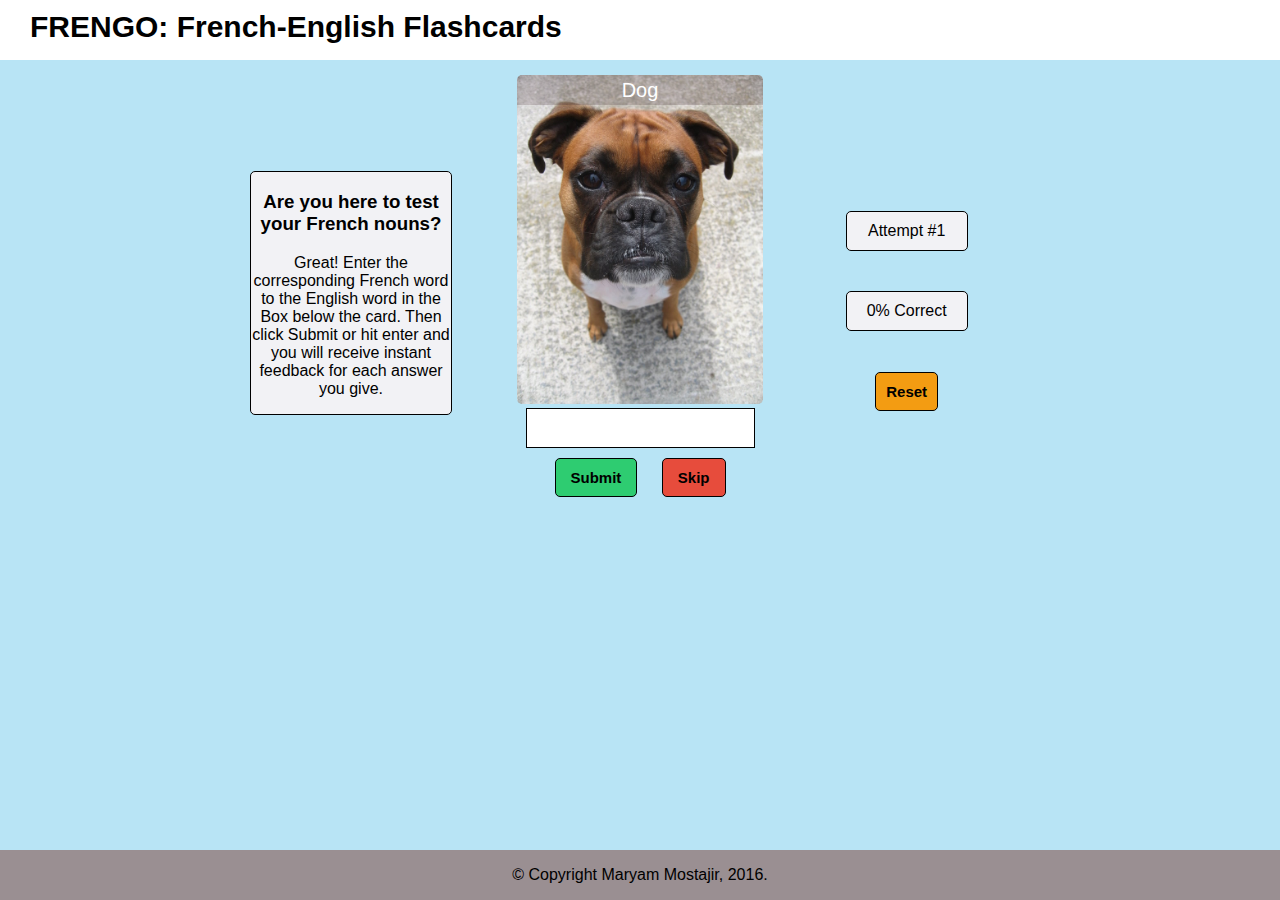
<file: index.html>
<!DOCTYPE html>
<html>
<head>
    <link href="css/main.css" rel="stylesheet" type="text/css">
    <link href="css/normalize.css" rel="stylesheet" type="text/css">
    <meta charset="utf-8">
    <meta content="width=device-width, initial-scale=1.0, user-scalable=no, minimum-scale=1.0, maximum-scale=1.0" name="viewport">
    <title>FRENGO</title>
    <meta content="http://frengo.bitballoon.com/" property="og:url">
    <meta content="website" property="og:type">
    <meta content="FRENGO: French-English Flashcards" property="og:title">
    <meta content="The fun and challenging English to French flashcard game!" property="og:description">
    <meta content="//images/frenchcat.jpg" property="og:image">
</head>
<body>
    <script>
      window.fbAsyncInit = function() {
        FB.init({
          appId      : '1254745844619977',
          xfbml      : true,
          version    : 'v2.8'
        });
      };

      (function(d, s, id){
         var js, fjs = d.getElementsByTagName(s)[0];
         if (d.getElementById(id)) {return;}
         js = d.createElement(s); js.id = id;
         js.src = "//connect.facebook.net/en_US/sdk.js";
         fjs.parentNode.insertBefore(js, fjs);
       }(document, 'script', 'facebook-jssdk'));
    </script>
    <header>
        FRENGO: French-English Flashcards
    </header>
    <div class="main">
        <div class="pond" id="results">
            <p class="resultText" id="resultText"></p><button class="fbShareResults">Share your result on Facebook!</button> <img alt="gif" class="resultGif" src="images/resultlevelfrench.gif"> <button class="playAgain" id="playAgain">Click to play again!</button>
            <div class="fb-like" data-share="true" data-show-faces="true" data-width="450"></div>
        </div>
        <div class="pond" id="game">
            <div class="column left">
                <div class="instructions">
                    <h3>Are you here to test your French nouns?</h3>
                    <p>Great! Enter the corresponding French word to the English word in the Box below the card. Then click Submit or hit enter and you will receive instant feedback for each answer you give.</p>
                </div><br>
                <br>
            </div>
            <div class="column middle">
                <div class="mainGame">
                    <form autocomplete="off">
                        <div class="card"><span id="englishWord">Dog</span> <span id="frenchWord">Chien</span> <img alt="dog" src="images/dog.jpg"></div>
                        <div>
                            <input id="answer" name="answer" type="text">
                        </div>
                        <input class="enter action-button" type="submit">
                        <button type="button" class="skip action-button">Skip</button>
                    </form>
                    <div class="fb-like" data-share="true" data-show-faces="true" data-width="450"></div>
                </div>
            </div>
            <div class="column right">
                <div class="gameInfo">
                    <div class="attemptNumber gameDetail">
                        Attempt #<span id="attempt"></span>
                    </div>
                    <div class="percentCorrect gameDetail">
                        <span id="percent"></span>% Correct
                    </div><button class="reset gameDetail" type="button">Reset</button>
                </div>
            </div>
        </div>
    </div>
    <script>
             window.fbAsyncInit = function() {
               FB.init({
                 appId      : '1254745844619977',
                 xfbml      : true,
                 version    : 'v2.8'
               });
             };

             (function(d, s, id){
                var js, fjs = d.getElementsByTagName(s)[0];
                if (d.getElementById(id)) {return;}
                js = d.createElement(s); js.id = id;
                js.src = "//connect.facebook.net/en_US/sdk.js";
                fjs.parentNode.insertBefore(js, fjs);
              }(document, 'script', 'facebook-jssdk'));
    </script>
    <footer>
        <div>
            <span>© Copyright Maryam Mostajir, 2016.</span>
        </div>
    </footer>
    <script src="js/vendor/jquery-3.1.1.min.js" type="text/javascript">
    </script>
    <script src="js/main.js" type="text/javascript">
    </script>
</body>
</html>
</file>
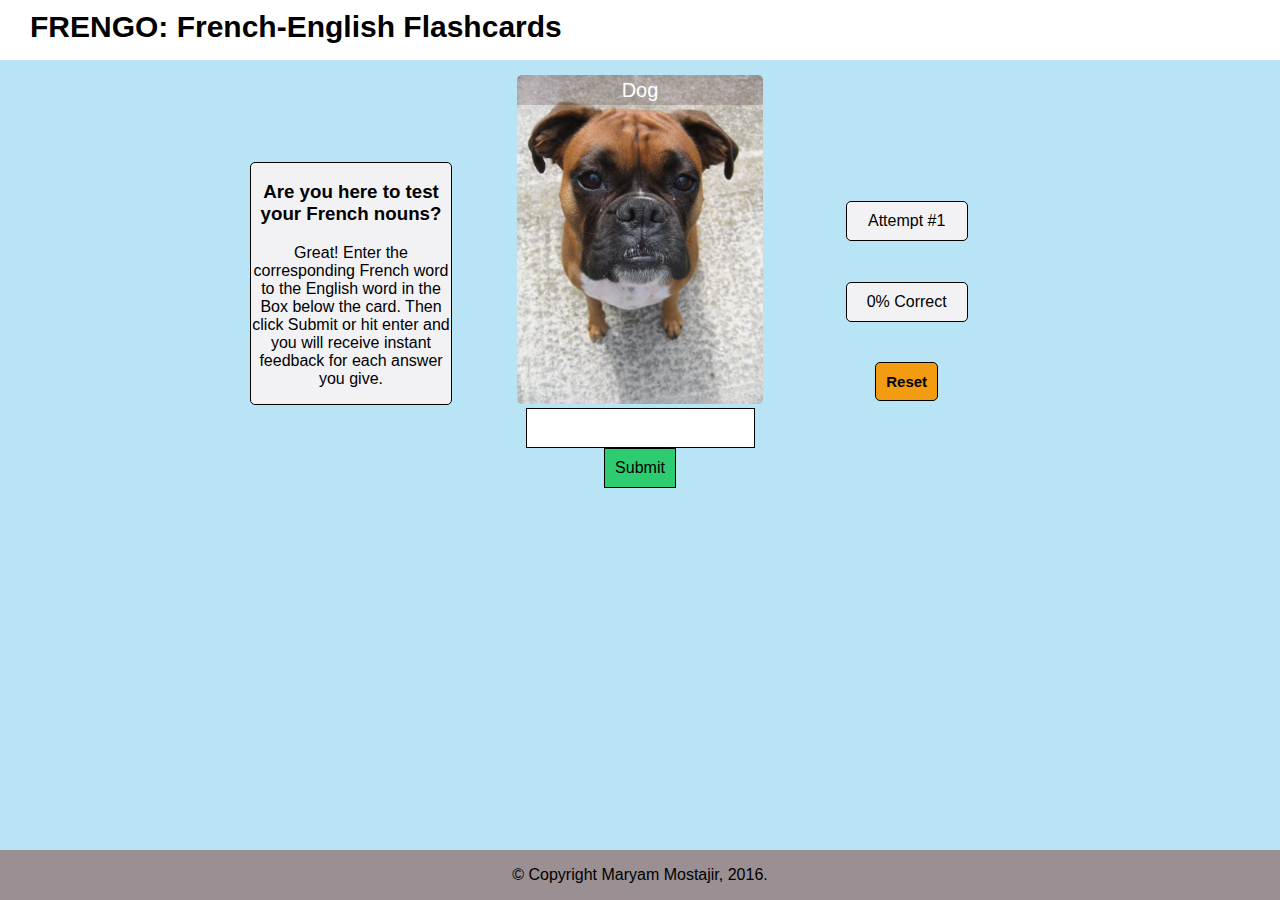
<file: react-index.html>
<!DOCTYPE html>
<html>
<head>
    <link href="css/main.css" rel="stylesheet" type="text/css">
    <link href="css/normalize.css" rel="stylesheet" type="text/css">
    <meta charset="utf-8">
    <meta content="width=device-width, initial-scale=1.0, user-scalable=no, minimum-scale=1.0, maximum-scale=1.0" name="viewport">
    <title>FRENGO</title>
    <meta content="http://frengo.bitballoon.com/" property="og:url">
    <meta content="website" property="og:type">
    <meta content="FRENGO: French-English Flashcards" property="og:title">
    <meta content="The fun and challenging English to French flashcard game!" property="og:description">
    <meta content="//images/frenchcat.jpg" property="og:image">
</head>
<body>
    <script>
      window.fbAsyncInit = function() {
        FB.init({
          appId      : '1254745844619977',
          xfbml      : true,
          version    : 'v2.8'
        });
      };

      (function(d, s, id){
         var js, fjs = d.getElementsByTagName(s)[0];
         if (d.getElementById(id)) {return;}
         js = d.createElement(s); js.id = id;
         js.src = "//connect.facebook.net/en_US/sdk.js";
         fjs.parentNode.insertBefore(js, fjs);
       }(document, 'script', 'facebook-jssdk'));
    </script>
    <header>
        FRENGO: French-English Flashcards
    </header>
    <div class="main">
      <!-- 
        A hint, it could be that everything below this line, therefore within
        this div with class "main", needs to now become JSX within a React Component!
      -->
        <div class="pond" id="results">
            <p class="resultText" id="resultText"></p><button class="fbShareResults">Share your result on Facebook!</button> <img alt="gif" class="resultGif" src="images/resultlevelfrench.gif"> <button class="playAgain" id="playAgain">Click to play again!</button>
            <div class="fb-like" data-share="true" data-show-faces="true" data-width="450"></div>
        </div>
        <div class="pond" id="game">
            <div class="column left">
                <div class="instructions">
                    <h3>Are you here to test your French nouns?</h3>
                    <p>Great! Enter the corresponding French word to the English word in the Box below the card. Then click Submit or hit enter and you will receive instant feedback for each answer you give.</p>
                </div><br>
                <br>
            </div>
            <div class="column middle">
                <div class="mainGame">
                    <form autocomplete="off">
                        <div class="card"><span id="englishWord">Dog</span> <span id="frenchWord">Chien</span> <img alt="dog" src="images/dog.jpg"></div>
                        <div>
                            <input id="answer" name="answer" type="text">
                        </div><input class="enter" type="submit">
                    </form>
                    <div class="fb-like" data-share="true" data-show-faces="true" data-width="450"></div>
                </div>
            </div>
            <div class="column right">
                <div class="gameInfo">
                    <div class="attemptNumber gameDetail">
                        Attempt #<span id="attempt"></span>
                    </div>
                    <div class="percentCorrect gameDetail">
                        <span id="percent"></span>% Correct
                    </div><button class="reset gameDetail" type="button">Reset</button>
                </div>
            </div>
        </div>
    </div>
    <script>
             window.fbAsyncInit = function() {
               FB.init({
                 appId      : '1254745844619977',
                 xfbml      : true,
                 version    : 'v2.8'
               });
             };

             (function(d, s, id){
                var js, fjs = d.getElementsByTagName(s)[0];
                if (d.getElementById(id)) {return;}
                js = d.createElement(s); js.id = id;
                js.src = "//connect.facebook.net/en_US/sdk.js";
                fjs.parentNode.insertBefore(js, fjs);
              }(document, 'script', 'facebook-jssdk'));
    </script>
    <footer>
        <div>
            <span>© Copyright Maryam Mostajir, 2016.</span>
        </div>
    </footer>
    <script src="js/vendor/jquery-3.1.1.min.js" type="text/javascript">
    </script>
    <script src="js/main.js" type="text/javascript">
    </script>
</body>
</html>
</file>
<file: css/main.css>
html, body {
  height: 100%;
  font-family: sans-serif;
}
body {
  margin: 0;
}
header {
  font-size: 30px;
  font-weight: bolder;
  background-color: white;
  height:50px;
  width: auto;
  margin-left: 30px;
  padding-top: 10px;
}
.main {
  width: 100%;
  background:#b8e4f5;
  min-height: calc(100vh - 110px);
}
.pond {
  display: flex;
  justify-content: space-between;
  padding-top: 15px;
  padding-bottom: 5px;
  margin: auto;
  max-width: 800px;
}
#results {
  display: none;
  justify-content: center;
  flex-direction: column;
  padding: 20px 0;
}
.fbShareResults {
  padding: 10px 15px;
  margin: 10px auto;
  border: 1px solid black;
  border-radius: 5px;
  color: white;
  background-color: #3b5998;
  font-weight: bold;
  font-size: 15px;
}
.resultText {
  padding: 10px 15px;
  border-radius: 5px;
  font-weight: bold;
  font-size: 20px;
  text-align: center;
}
.resultGif {
  max-height: 300px;
  width: 400px;
  padding-top: 20px;
  margin: auto;
}
.playAgain {
  padding: 10px 15px;
  margin: 10px auto;
  border: 1px solid black;
  border-radius: 5px;
  background-color: #2ecc71;
  font-weight: bold;
  font-size: 15px;
}
.fb-like {
  margin: 40px auto;
}
.column {
  text-align: center;
  width: calc(100%/3);
  padding: 0 10px;
}

/*INSTRUCTIONS COLUMN*/
.column.left {
  display: flex;
  justify-content: center;
  flex-direction: column;
}
.instructions {
  background-color: #f2f2f5;
  /*padding: 0 10px;*/
  border-radius: 5px;
  border: 1px solid black;
  width: 100%;
  max-width: 200px;
}

/*MAIN GAME COLUMN*/

.mainGame {
}
.card {
  position: relative;
}
img {
  width: 100%;
  border-radius: 5px;
}
#englishWord {
  position: absolute;
  top: 0;
  width: 100%;
  text-align:center;
  height: 30px;
  background: rgba(53, 31, 37, 0.2);
  color: white;
  line-height: 30px;
  font-size: 20px;
  border-top-left-radius: 5px;
  border-top-right-radius: 5px;
}
#frenchWord {
  display: none;
  position: absolute;
  bottom: 0;
  width: 100%;
  text-align:center;
  height: 40px;
  background: rgba(46, 111, 49, 0.7);
  color: white;
  line-height: 40px;
  font-size: 26px;
  border-bottom-left-radius: 5px;
  border-bottom-right-radius: 5px;
}
input {
  padding: 10px 10px;
  background-color: #f2f2f5;
  margin: 10px 10px;
  border: 1px solid black;
}
.action-button {
  padding: 10px 15px;
  margin: 10px 10px;
  border: 1px solid black;
  border-radius: 5px;
  font-weight: bold;
  font-size: 15px;
}
.enter {
  background-color: #2ecc71;
}
.skip {
  background-color: #e74c3c;
}

/*GAME INFO COLUMN*/
.column.right {
  display: flex;
  justify-content: center;
  align-items: center;
}
.gameInfo {
  display: flex;
  justify-content: space-between;
  flex-direction: column;
  align-items: center;
  width: 100%;
  max-width: 200px;
  height: 200px;
}
.gameDetail {
  padding: 10px;
  background-color: #f2f2f5;
  border-radius: 5px;
  border: 1px solid black;
}
.attemptNumber, .percentCorrect {
  min-width: 100px;
}

.reset {
  background-color: #f39c12;
  font-weight: bold;
  font-size: 15px;
}

/*FOOTER*/
footer {
  text-align: center;
  background: rgba(53, 31, 37, 0.5);
  height: 50px;
  line-height: 50px;
}


/*TABLET DEVICES*/

@media(max-width: 666px) {
  header {
    font-size: 23px;
  }
  .pond {
    display: flex;
    flex-direction: column-reverse;
    justify-content: center;
    max-width: 400px;
    padding: 30px 10px;
  }
  .gameInfo {
    flex-direction: row-reverse;
    height: auto;
    padding: 10px 0;
    max-width: none;
  }
  .gameDetail {
    margin: 0;
    padding: 8px;
  }
  .column {
    width: 100%;
    padding: 0;
  }
  .resultText {
    font-size: 15px;
  }
  .column.left {
    display: flex;
    flex-direction: column-reverse;
  }
}

/*MOBILE DEVICES*/
@media(max-width: 375px) {
  header {
    font-size: 20px;
    }
  img {
    max-height: 420px;
  }
  .pond {
    padding: 0px 10px;
  }
  .enter {
    margin-top: 5px;
  }
  .pond {
    padding: 40px, 0;
  }
  .resultText {
    font-size: 15px;
  }
  .resultGif {
    padding-top: 5px;
  }
.column.left {
  align-items: center;
}
  }
}
</file>
